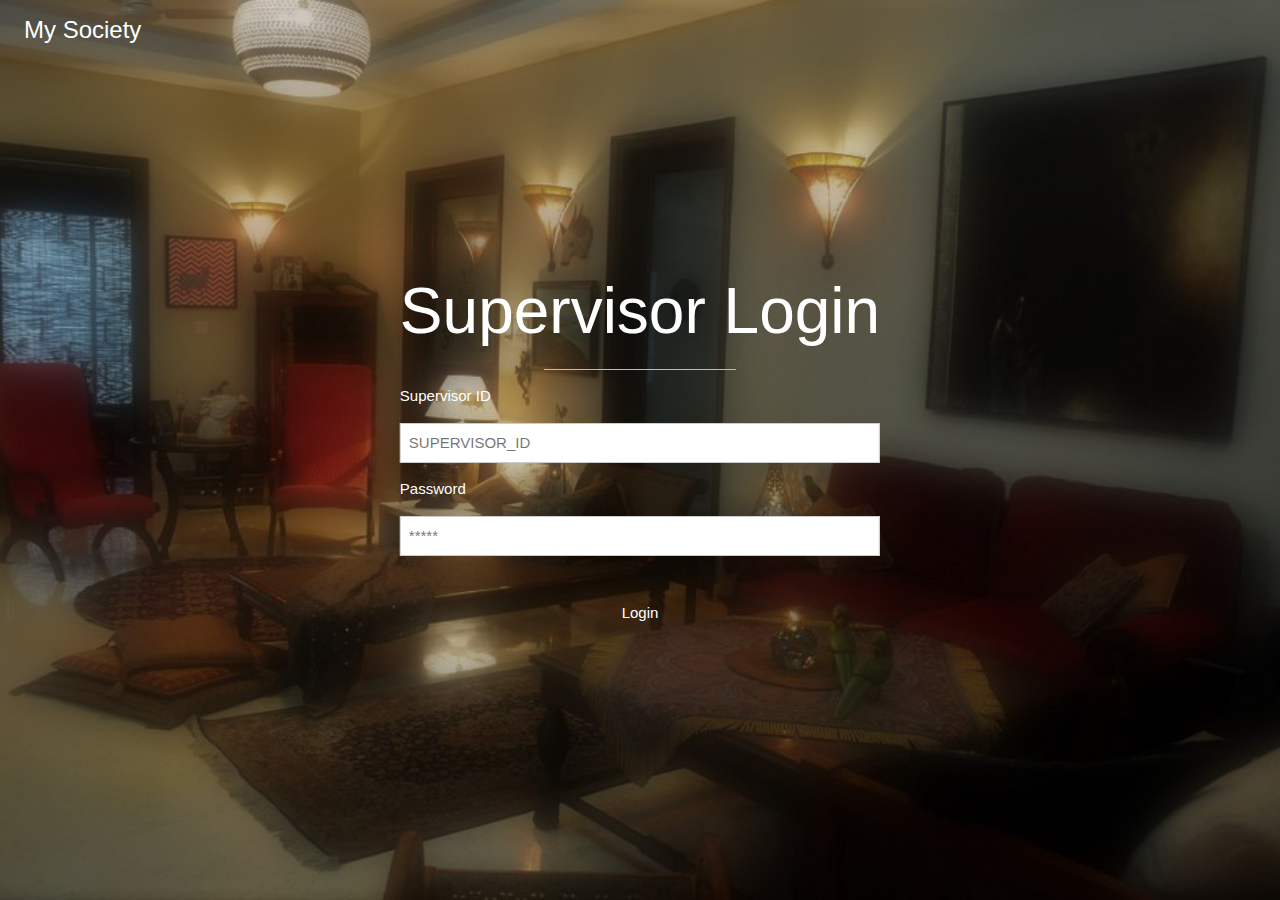
<file: supervisor.html>
<!DOCTYPE html>
<html>
<title>Supervisor</title>
<meta charset="UTF-8">
<meta name="viewport" content="width=device-width, initial-scale=1">
<link rel="stylesheet" type="text/css" href="css/homecss.css">
<link rel="stylesheet" type="text/css" href="css/font.css">
<link rel="stylesheet" type="text/css" href="css/supervisor.css">

<body>

<div class="bgimg w3-display-container w3-animate-opacity w3-text-white">
  <div class="w3-display-topleft w3-padding-large w3-xlarge">
    My Society
  </div>
  <div class="w3-display-middle">
    <h1 class="w3-jumbo w3-animate-top">Supervisor Login</h1>
    <hr class="w3-border-grey" style="margin:auto;width:40%">
    <form action="#">
      <p><label>Supervisor ID</label></p>
      <input class="w3-input w3-border" type="text" placeholder="SUPERVISOR_ID" name="SuperID" required>          
      <p><label>Password</label></p>
      <input class="w3-input w3-border" type="password" placeholder="*****" name="Password" required> <br>
      <p><button class="w3-button w3-block w3-center" type="submit">Login</button></p>
    </form>
  </div>
 
</div>

</body>
</html>
</file>
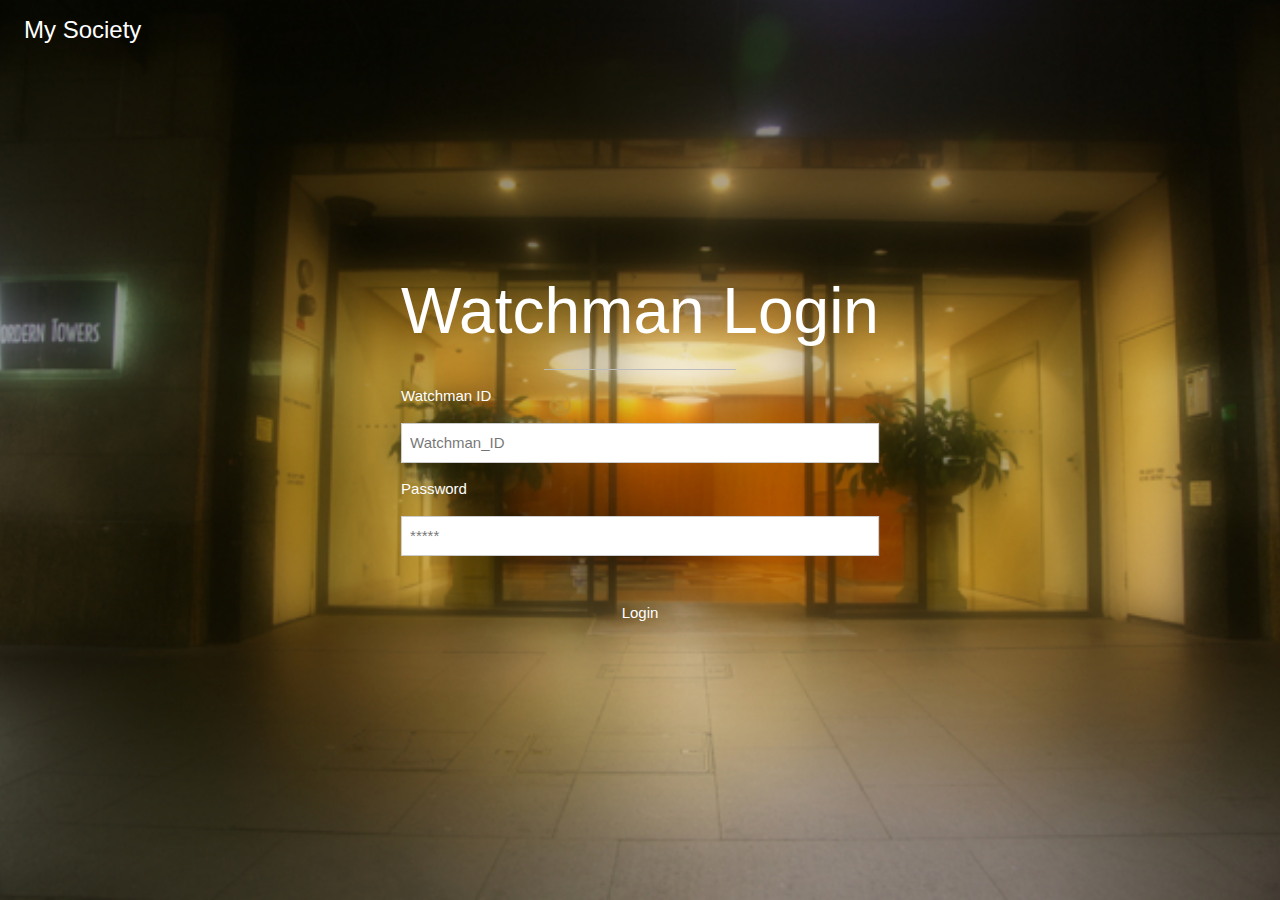
<file: watchman.html>
<!DOCTYPE html>
<html>
<title>Supervisor</title>
<meta charset="UTF-8">
<meta name="viewport" content="width=device-width, initial-scale=1">
<link rel="stylesheet" type="text/css" href="css/homecss.css">
<link rel="stylesheet" type="text/css" href="css/font.css">
<link rel="stylesheet" type="text/css" href="css/watchman.css">

<body>

<div class="bgimg w3-display-container w3-animate-opacity w3-text-white">
  <div class="w3-display-topleft w3-padding-large w3-xlarge">
    My Society
  </div>
  <div class="w3-display-middle">
    <h1 class="w3-jumbo w3-animate-top">Watchman Login</h1>
    <hr class="w3-border-grey" style="margin:auto;width:40%">
    <form action="#" >
      <p><label>Watchman ID</label></p>
      <input class="w3-input w3-border" type="text" placeholder="Watchman_ID" name="SuperID" required>          
      <p><label>Password</label></p>
      <input class="w3-input w3-border" type="password" placeholder="*****" name="Password" required> <br>
      <p><button class="w3-button w3-block w3-center" type="submit">Login</button></p>
    </form>
  </div>
 
</div>

</body>
</html>
</file>
<file: css/font.css>
/* latin-ext */
@font-face {
  font-family: 'Lato';
  font-style: normal;
  font-weight: 400;
  src: local('Lato Regular'), local('Lato-Regular'), url(https://fonts.gstatic.com/s/lato/v14/UyBMtLsHKBKXelqf4x7VRQ.woff2) format('woff2');
  unicode-range: U+0100-024F, U+1E00-1EFF, U+20A0-20AB, U+20AD-20CF, U+2C60-2C7F, U+A720-A7FF;
}
/* latin */
@font-face {
  font-family: 'Lato';
  font-style: normal;
  font-weight: 400;
  src: local('Lato Regular'), local('Lato-Regular'), url(https://fonts.gstatic.com/s/lato/v14/1YwB1sO8YE1Lyjf12WNiUA.woff2) format('woff2');
  unicode-range: U+0000-00FF, U+0131, U+0152-0153, U+02C6, U+02DA, U+02DC, U+2000-206F, U+2074, U+20AC, U+2212, U+2215;
}
</file>
<file: css/supervisor.css>
body,h1 {font-family: "Raleway", sans-serif}
body, html {height: 100%}
.bgimg {
    background-image: url('../images/supervisor.jpg');
    min-height: 100%;
    background-position: center;
    background-size: cover;
}
</file>
<file: css/watchman.css>
body,h1 {font-family: "Raleway", sans-serif}
body, html {height: 100%}
.bgimg {
    background-image: url('../images/watchman.jpg');
    min-height: 100%;
    background-position: center;
    background-size: cover;
}
</file>
<file: css/homecss.css>
/* W3.CSS 4.05 October 2017 by Jan Egil and Borge Refsnes */
html{box-sizing:border-box}*,*:before,*:after{box-sizing:inherit}
/* Extract from normalize.css by Nicolas Gallagher and Jonathan Neal git.io/normalize */
html{-ms-text-size-adjust:100%;-webkit-text-size-adjust:100%}body{margin:0}
article,aside,details,figcaption,figure,footer,header,main,menu,nav,section,summary{display:block}
audio,canvas,progress,video{display:inline-block}progress{vertical-align:baseline}
audio:not([controls]){display:none;height:0}[hidden],template{display:none}
a{background-color:transparent;-webkit-text-decoration-skip:objects}
a:active,a:hover{outline-width:0}abbr[title]{border-bottom:none;text-decoration:underline;text-decoration:underline dotted}
dfn{font-style:italic}mark{background:#ff0;color:#000}
small{font-size:80%}sub,sup{font-size:75%;line-height:0;position:relative;vertical-align:baseline}
sub{bottom:-0.25em}sup{top:-0.5em}figure{margin:1em 40px}img{border-style:none}svg:not(:root){overflow:hidden}
code,kbd,pre,samp{font-family:monospace,monospace;font-size:1em}hr{box-sizing:content-box;height:0;overflow:visible}
button,input,select,textarea{font:inherit;margin:0}optgroup{font-weight:bold}
button,input{overflow:visible}button,select{text-transform:none}
button,html [type=button],[type=reset],[type=submit]{-webkit-appearance:button}
button::-moz-focus-inner, [type=button]::-moz-focus-inner, [type=reset]::-moz-focus-inner, [type=submit]::-moz-focus-inner{border-style:none;padding:0}
button:-moz-focusring, [type=button]:-moz-focusring, [type=reset]:-moz-focusring, [type=submit]:-moz-focusring{outline:1px dotted ButtonText}
fieldset{border:1px solid #c0c0c0;margin:0 2px;padding:.35em .625em .75em}
legend{color:inherit;display:table;max-width:100%;padding:0;white-space:normal}textarea{overflow:auto}
[type=checkbox],[type=radio]{padding:0}
[type=number]::-webkit-inner-spin-button,[type=number]::-webkit-outer-spin-button{height:auto}
[type=search]{-webkit-appearance:textfield;outline-offset:-2px}
[type=search]::-webkit-search-cancel-button,[type=search]::-webkit-search-decoration{-webkit-appearance:none}
::-webkit-input-placeholder{color:inherit;opacity:0.54}
::-webkit-file-upload-button{-webkit-appearance:button;font:inherit}
/* End extract */
html,body{font-family:Verdana,sans-serif;font-size:15px;line-height:1.5}html{overflow-x:hidden}
h1{font-size:36px}h2{font-size:30px}h3{font-size:24px}h4{font-size:20px}h5{font-size:18px}h6{font-size:16px}.w3-serif{font-family:serif}
h1,h2,h3,h4,h5,h6{font-family:"Segoe UI",Arial,sans-serif;font-weight:400;margin:10px 0}.w3-wide{letter-spacing:4px}
hr{border:0;border-top:1px solid #eee;margin:20px 0}
.w3-image{max-width:100%;height:auto}img{margin-bottom:-5px}a{color:inherit}
.w3-table,.w3-table-all{border-collapse:collapse;border-spacing:0;width:100%;display:table}.w3-table-all{border:1px solid #ccc}
.w3-bordered tr,.w3-table-all tr{border-bottom:1px solid #ddd}.w3-striped tbody tr:nth-child(even){background-color:#f1f1f1}
.w3-table-all tr:nth-child(odd){background-color:#fff}.w3-table-all tr:nth-child(even){background-color:#f1f1f1}
.w3-hoverable tbody tr:hover,.w3-ul.w3-hoverable li:hover{background-color:#ccc}.w3-centered tr th,.w3-centered tr td{text-align:center}
.w3-table td,.w3-table th,.w3-table-all td,.w3-table-all th{padding:8px 8px;display:table-cell;text-align:left;vertical-align:top}
.w3-table th:first-child,.w3-table td:first-child,.w3-table-all th:first-child,.w3-table-all td:first-child{padding-left:16px}
.w3-btn,.w3-button{border:none;display:inline-block;outline:0;padding:8px 16px;vertical-align:middle;overflow:hidden;text-decoration:none;color:inherit;background-color:inherit;text-align:center;cursor:pointer;white-space:nowrap}
.w3-btn:hover{box-shadow:0 8px 16px 0 rgba(0,0,0,0.2),0 6px 20px 0 rgba(0,0,0,0.19)}
.w3-btn,.w3-button{-webkit-touch-callout:none;-webkit-user-select:none;-khtml-user-select:none;-moz-user-select:none;-ms-user-select:none;user-select:none}   
.w3-disabled,.w3-btn:disabled,.w3-button:disabled{cursor:not-allowed;opacity:0.3}.w3-disabled *,:disabled *{pointer-events:none}
.w3-btn.w3-disabled:hover,.w3-btn:disabled:hover{box-shadow:none}
.w3-badge,.w3-tag{background-color:#000;color:#fff;display:inline-block;padding-left:8px;padding-right:8px;text-align:center}.w3-badge{border-radius:50%}
.w3-ul{list-style-type:none;padding:0;margin:0}.w3-ul li{padding:8px 16px;border-bottom:1px solid #ddd}.w3-ul li:last-child{border-bottom:none}
.w3-tooltip,.w3-display-container{position:relative}.w3-tooltip .w3-text{display:none}.w3-tooltip:hover .w3-text{display:inline-block}
.w3-ripple:active{opacity:0.5}.w3-ripple{transition:opacity 0s}
.w3-input{padding:8px;display:block;border:none;border-bottom:1px solid #ccc;width:100%}
.w3-select{padding:9px 0;width:100%;border:none;border-bottom:1px solid #ccc}
.w3-dropdown-click,.w3-dropdown-hover{position:relative;display:inline-block;cursor:pointer}
.w3-dropdown-hover:hover .w3-dropdown-content{display:block;z-index:1}
.w3-dropdown-hover:first-child,.w3-dropdown-click:hover{background-color:#ccc;color:#000}
.w3-dropdown-hover:hover > .w3-button:first-child,.w3-dropdown-click:hover > .w3-button:first-child{background-color:#ccc;color:#000}
.w3-dropdown-content{cursor:auto;color:#000;background-color:#fff;display:none;position:absolute;min-width:160px;margin:0;padding:0}
.w3-check,.w3-radio{width:24px;height:24px;position:relative;top:6px}
.w3-sidebar{height:100%;width:200px;background-color:#fff;position:fixed!important;z-index:1;overflow:auto}
.w3-bar-block .w3-dropdown-hover,.w3-bar-block .w3-dropdown-click{width:100%}
.w3-bar-block .w3-dropdown-hover .w3-dropdown-content,.w3-bar-block .w3-dropdown-click .w3-dropdown-content{min-width:100%}
.w3-bar-block .w3-dropdown-hover .w3-button,.w3-bar-block .w3-dropdown-click .w3-button{width:100%;text-align:left;padding:8px 16px}
.w3-main,#main{transition:margin-left .4s}
.w3-modal{z-index:3;display:none;padding-top:100px;position:fixed;left:0;top:0;width:100%;height:100%;overflow:auto;background-color:rgb(0,0,0);background-color:rgba(0,0,0,0.4)}
.w3-modal-content{margin:auto;background-color:#fff;position:relative;padding:0;outline:0;width:600px}
.w3-bar{width:100%;overflow:hidden}.w3-center .w3-bar{display:inline-block;width:auto}
.w3-bar .w3-bar-item{padding:8px 16px;float:left;width:auto;border:none;outline:none;display:block}
.w3-bar .w3-dropdown-hover,.w3-bar .w3-dropdown-click{position:static;float:left}
.w3-bar .w3-button{white-space:normal}
.w3-bar-block .w3-bar-item{width:100%;display:block;padding:8px 16px;text-align:left;border:none;outline:none;white-space:normal;float:none}
.w3-bar-block.w3-center .w3-bar-item{text-align:center}.w3-block{display:block;width:100%}
.w3-responsive{display:block;overflow-x:auto}
.w3-container:after,.w3-container:before,.w3-panel:after,.w3-panel:before,.w3-row:after,.w3-row:before,.w3-row-padding:after,.w3-row-padding:before,
.w3-cell-row:before,.w3-cell-row:after,.w3-clear:after,.w3-clear:before,.w3-bar:before,.w3-bar:after{content:"";display:table;clear:both}
.w3-col,.w3-half,.w3-third,.w3-twothird,.w3-threequarter,.w3-quarter{float:left;width:100%}
.w3-col.s1{width:8.33333%}.w3-col.s2{width:16.66666%}.w3-col.s3{width:24.99999%}.w3-col.s4{width:33.33333%}
.w3-col.s5{width:41.66666%}.w3-col.s6{width:49.99999%}.w3-col.s7{width:58.33333%}.w3-col.s8{width:66.66666%}
.w3-col.s9{width:74.99999%}.w3-col.s10{width:83.33333%}.w3-col.s11{width:91.66666%}.w3-col.s12{width:99.99999%}
@media (min-width:601px){.w3-col.m1{width:8.33333%}.w3-col.m2{width:16.66666%}.w3-col.m3,.w3-quarter{width:24.99999%}.w3-col.m4,.w3-third{width:33.33333%}
.w3-col.m5{width:41.66666%}.w3-col.m6,.w3-half{width:49.99999%}.w3-col.m7{width:58.33333%}.w3-col.m8,.w3-twothird{width:66.66666%}
.w3-col.m9,.w3-threequarter{width:74.99999%}.w3-col.m10{width:83.33333%}.w3-col.m11{width:91.66666%}.w3-col.m12{width:99.99999%}}
@media (min-width:993px){.w3-col.l1{width:8.33333%}.w3-col.l2{width:16.66666%}.w3-col.l3{width:24.99999%}.w3-col.l4{width:33.33333%}
.w3-col.l5{width:41.66666%}.w3-col.l6{width:49.99999%}.w3-col.l7{width:58.33333%}.w3-col.l8{width:66.66666%}
.w3-col.l9{width:74.99999%}.w3-col.l10{width:83.33333%}.w3-col.l11{width:91.66666%}.w3-col.l12{width:99.99999%}}
.w3-content{max-width:980px;margin:auto}.w3-rest{overflow:hidden}
.w3-cell-row{display:table;width:100%}.w3-cell{display:table-cell}
.w3-cell-top{vertical-align:top}.w3-cell-middle{vertical-align:middle}.w3-cell-bottom{vertical-align:bottom}
.w3-hide{display:none!important}.w3-show-block,.w3-show{display:block!important}.w3-show-inline-block{display:inline-block!important}
@media (max-width:600px){.w3-modal-content{margin:0 10px;width:auto!important}.w3-modal{padding-top:30px}
.w3-dropdown-hover.w3-mobile .w3-dropdown-content,.w3-dropdown-click.w3-mobile .w3-dropdown-content{position:relative}	
.w3-hide-small{display:none!important}.w3-mobile{display:block;width:100%!important}.w3-bar-item.w3-mobile,.w3-dropdown-hover.w3-mobile,.w3-dropdown-click.w3-mobile{text-align:center}
.w3-dropdown-hover.w3-mobile,.w3-dropdown-hover.w3-mobile .w3-btn,.w3-dropdown-hover.w3-mobile .w3-button,.w3-dropdown-click.w3-mobile,.w3-dropdown-click.w3-mobile .w3-btn,.w3-dropdown-click.w3-mobile .w3-button{width:100%}}
@media (max-width:768px){.w3-modal-content{width:500px}.w3-modal{padding-top:50px}}
@media (min-width:993px){.w3-modal-content{width:900px}.w3-hide-large{display:none!important}.w3-sidebar.w3-collapse{display:block!important}}
@media (max-width:992px) and (min-width:601px){.w3-hide-medium{display:none!important}}
@media (max-width:992px){.w3-sidebar.w3-collapse{display:none}.w3-main{margin-left:0!important;margin-right:0!important}}
.w3-top,.w3-bottom{position:fixed;width:100%;z-index:1}.w3-top{top:0}.w3-bottom{bottom:0}
.w3-overlay{position:fixed;display:none;width:100%;height:100%;top:0;left:0;right:0;bottom:0;background-color:rgba(0,0,0,0.5);z-index:2}
.w3-display-topleft{position:absolute;left:0;top:0}.w3-display-topright{position:absolute;right:0;top:0}
.w3-display-bottomleft{position:absolute;left:0;bottom:0}.w3-display-bottomright{position:absolute;right:0;bottom:0}
.w3-display-middle{position:absolute;top:50%;left:50%;transform:translate(-50%,-50%);-ms-transform:translate(-50%,-50%)}
.w3-display-left{position:absolute;top:50%;left:0%;transform:translate(0%,-50%);-ms-transform:translate(-0%,-50%)}
.w3-display-right{position:absolute;top:50%;right:0%;transform:translate(0%,-50%);-ms-transform:translate(0%,-50%)}
.w3-display-topmiddle{position:absolute;left:50%;top:0;transform:translate(-50%,0%);-ms-transform:translate(-50%,0%)}
.w3-display-bottommiddle{position:absolute;left:50%;bottom:0;transform:translate(-50%,0%);-ms-transform:translate(-50%,0%)}
.w3-display-container:hover .w3-display-hover{display:block}.w3-display-container:hover span.w3-display-hover{display:inline-block}.w3-display-hover{display:none}
.w3-display-position{position:absolute}
.w3-circle{border-radius:50%}
.w3-round-small{border-radius:2px}.w3-round,.w3-round-medium{border-radius:4px}.w3-round-large{border-radius:8px}.w3-round-xlarge{border-radius:16px}.w3-round-xxlarge{border-radius:32px}
.w3-row-padding,.w3-row-padding>.w3-half,.w3-row-padding>.w3-third,.w3-row-padding>.w3-twothird,.w3-row-padding>.w3-threequarter,.w3-row-padding>.w3-quarter,.w3-row-padding>.w3-col{padding:0 8px}
.w3-container,.w3-panel{padding:0.01em 16px}.w3-panel{margin-top:16px;margin-bottom:16px}
.w3-code,.w3-codespan{font-family:Consolas,"courier new";font-size:16px}
.w3-code{width:auto;background-color:#fff;padding:8px 12px;border-left:4px solid #4CAF50;word-wrap:break-word}
.w3-codespan{color:crimson;background-color:#f1f1f1;padding-left:4px;padding-right:4px;font-size:110%}
.w3-card,.w3-card-2{box-shadow:0 2px 5px 0 rgba(0,0,0,0.16),0 2px 10px 0 rgba(0,0,0,0.12)}
.w3-card-4,.w3-hover-shadow:hover{box-shadow:0 4px 10px 0 rgba(0,0,0,0.2),0 4px 20px 0 rgba(0,0,0,0.19)}
.w3-spin{animation:w3-spin 2s infinite linear}@keyframes w3-spin{0%{transform:rotate(0deg)}100%{transform:rotate(359deg)}}
.w3-animate-fading{animation:fading 10s infinite}@keyframes fading{0%{opacity:0}50%{opacity:1}100%{opacity:0}}
.w3-animate-opacity{animation:opac 0.8s}@keyframes opac{from{opacity:0} to{opacity:1}}
.w3-animate-top{position:relative;animation:animatetop 0.4s}@keyframes animatetop{from{top:-300px;opacity:0} to{top:0;opacity:1}}
.w3-animate-left{position:relative;animation:animateleft 0.4s}@keyframes animateleft{from{left:-300px;opacity:0} to{left:0;opacity:1}}
.w3-animate-right{position:relative;animation:animateright 0.4s}@keyframes animateright{from{right:-300px;opacity:0} to{right:0;opacity:1}}
.w3-animate-bottom{position:relative;animation:animatebottom 0.4s}@keyframes animatebottom{from{bottom:-300px;opacity:0} to{bottom:0;opacity:1}}
.w3-animate-zoom {animation:animatezoom 0.6s}@keyframes animatezoom{from{transform:scale(0)} to{transform:scale(1)}}
.w3-animate-input{transition:width 0.4s ease-in-out}.w3-animate-input:focus{width:100%!important}
.w3-opacity,.w3-hover-opacity:hover{opacity:0.60}.w3-opacity-off,.w3-hover-opacity-off:hover{opacity:1}
.w3-opacity-max{opacity:0.25}.w3-opacity-min{opacity:0.75}
.w3-greyscale-max,.w3-grayscale-max,.w3-hover-greyscale:hover,.w3-hover-grayscale:hover{filter:grayscale(100%)}
.w3-greyscale,.w3-grayscale{filter:grayscale(75%)}.w3-greyscale-min,.w3-grayscale-min{filter:grayscale(50%)}
.w3-sepia{filter:sepia(75%)}.w3-sepia-max,.w3-hover-sepia:hover{filter:sepia(100%)}.w3-sepia-min{filter:sepia(50%)}
.w3-tiny{font-size:10px!important}.w3-small{font-size:12px!important}.w3-medium{font-size:15px!important}.w3-large{font-size:18px!important}
.w3-xlarge{font-size:24px!important}.w3-xxlarge{font-size:36px!important}.w3-xxxlarge{font-size:48px!important}.w3-jumbo{font-size:64px!important}
.w3-left-align{text-align:left!important}.w3-right-align{text-align:right!important}.w3-justify{text-align:justify!important}.w3-center{text-align:center!important}
.w3-border-0{border:0!important}.w3-border{border:1px solid #ccc!important}
.w3-border-top{border-top:1px solid #ccc!important}.w3-border-bottom{border-bottom:1px solid #ccc!important}
.w3-border-left{border-left:1px solid #ccc!important}.w3-border-right{border-right:1px solid #ccc!important}
.w3-topbar{border-top:6px solid #ccc!important}.w3-bottombar{border-bottom:6px solid #ccc!important}
.w3-leftbar{border-left:6px solid #ccc!important}.w3-rightbar{border-right:6px solid #ccc!important}
.w3-section,.w3-code{margin-top:16px!important;margin-bottom:16px!important}
.w3-margin{margin:16px!important}.w3-margin-top{margin-top:16px!important}.w3-margin-bottom{margin-bottom:16px!important}
.w3-margin-left{margin-left:16px!important}.w3-margin-right{margin-right:16px!important}
.w3-padding-small{padding:4px 8px!important}.w3-padding{padding:8px 16px!important}.w3-padding-large{padding:12px 24px!important}
.w3-padding-16{padding-top:16px!important;padding-bottom:16px!important}.w3-padding-24{padding-top:24px!important;padding-bottom:24px!important}
.w3-padding-32{padding-top:32px!important;padding-bottom:32px!important}.w3-padding-48{padding-top:48px!important;padding-bottom:48px!important}
.w3-padding-64{padding-top:64px!important;padding-bottom:64px!important}
.w3-left{float:left!important}.w3-right{float:right!important}
.w3-button:hover{color:#000!important;background-color:!important}
.w3-transparent,.w3-hover-none:hover{background-color:transparent!important}
.w3-hover-none:hover{box-shadow:none!important}
/* Colors */
.w3-amber,.w3-hover-amber:hover{color:#000!important;background-color:#ffc107!important}
.w3-aqua,.w3-hover-aqua:hover{color:#000!important;background-color:#00ffff!important}
.w3-blue,.w3-hover-blue:hover{color:#fff!important;background-color:#2196F3!important}
.w3-light-blue,.w3-hover-light-blue:hover{color:#000!important;background-color:#87CEEB!important}
.w3-brown,.w3-hover-brown:hover{color:#fff!important;background-color:#795548!important}
.w3-cyan,.w3-hover-cyan:hover{color:#000!important;background-color:#00bcd4!important}
.w3-blue-grey,.w3-hover-blue-grey:hover,.w3-blue-gray,.w3-hover-blue-gray:hover{color:#fff!important;background-color:#607d8b!important}
.w3-green,.w3-hover-green:hover{color:#fff!important;background-color:#4CAF50!important}
.w3-light-green,.w3-hover-light-green:hover{color:#000!important;background-color:#8bc34a!important}
.w3-indigo,.w3-hover-indigo:hover{color:#fff!important;background-color:#3f51b5!important}
.w3-khaki,.w3-hover-khaki:hover{color:#000!important;background-color:#f0e68c!important}
.w3-lime,.w3-hover-lime:hover{color:#000!important;background-color:#cddc39!important}
.w3-orange,.w3-hover-orange:hover{color:#000!important;background-color:#ff9800!important}
.w3-deep-orange,.w3-hover-deep-orange:hover{color:#fff!important;background-color:#ff5722!important}
.w3-pink,.w3-hover-pink:hover{color:#fff!important;background-color:#e91e63!important}
.w3-purple,.w3-hover-purple:hover{color:#fff!important;background-color:#9c27b0!important}
.w3-deep-purple,.w3-hover-deep-purple:hover{color:#fff!important;background-color:#673ab7!important}
.w3-red,.w3-hover-red:hover{color:#fff!important;background-color:#f44336!important}
.w3-sand,.w3-hover-sand:hover{color:#000!important;background-color:#fdf5e6!important}
.w3-teal,.w3-hover-teal:hover{color:#fff!important;background-color:#009688!important}
.w3-yellow,.w3-hover-yellow:hover{color:#000!important;background-color:#ffeb3b!important}
.w3-white,.w3-hover-white:hover{color:#000!important;background-color:#fff!important}
.w3-black,.w3-hover-black:hover{color:#fff!important;background-color:#000!important}
.w3-grey,.w3-hover-grey:hover,.w3-gray,.w3-hover-gray:hover{color:#000!important;background-color:#bbb!important}
.w3-light-grey,.w3-hover-light-grey:hover,.w3-light-gray,.w3-hover-light-gray:hover{color:#000!important;background-color:#f1f1f1!important}
.w3-dark-grey,.w3-hover-dark-grey:hover,.w3-dark-gray,.w3-hover-dark-gray:hover{color:#fff!important;background-color:#616161!important}
.w3-pale-red,.w3-hover-pale-red:hover{color:#000!important;background-color:#ffdddd!important}
.w3-pale-green,.w3-hover-pale-green:hover{color:#000!important;background-color:#ddffdd!important}
.w3-pale-yellow,.w3-hover-pale-yellow:hover{color:#000!important;background-color:#ffffcc!important}
.w3-pale-blue,.w3-hover-pale-blue:hover{color:#000!important;background-color:#ddffff!important}
.w3-text-red,.w3-hover-text-red:hover{color:#f44336!important}
.w3-text-green,.w3-hover-text-green:hover{color:#4CAF50!important}
.w3-text-blue,.w3-hover-text-blue:hover{color:#2196F3!important}
.w3-text-yellow,.w3-hover-text-yellow:hover{color:#ffeb3b!important}
.w3-text-white,.w3-hover-text-white:hover{color:#fff!important}
.w3-text-black,.w3-hover-text-black:hover{color:#000!important}
.w3-text-grey,.w3-hover-text-grey:hover,.w3-text-gray,.w3-hover-text-gray:hover{color:#757575!important}
.w3-text-amber{color:#ffc107!important}
.w3-text-aqua{color:#00ffff!important}
.w3-text-light-blue{color:#87CEEB!important}
.w3-text-brown{color:#795548!important}
.w3-text-cyan{color:#00bcd4!important}
.w3-text-blue-grey,.w3-text-blue-gray{color:#607d8b!important}
.w3-text-light-green{color:#8bc34a!important}
.w3-text-indigo{color:#3f51b5!important}
.w3-text-khaki{color:#b4aa50!important}
.w3-text-lime{color:#cddc39!important}
.w3-text-orange{color:#ff9800!important}
.w3-text-deep-orange{color:#ff5722!important}
.w3-text-pink{color:#e91e63!important}
.w3-text-purple{color:#9c27b0!important}
.w3-text-deep-purple{color:#673ab7!important}
.w3-text-sand{color:#fdf5e6!important}
.w3-text-teal{color:#009688!important}
.w3-text-light-grey,.w3-hover-text-light-grey:hover,.w3-text-light-gray,.w3-hover-text-light-gray:hover{color:#f1f1f1!important}
.w3-text-dark-grey,.w3-hover-text-dark-grey:hover,.w3-text-dark-gray,.w3-hover-text-dark-gray:hover{color:#3a3a3a!important}
.w3-border-red,.w3-hover-border-red:hover{border-color:#f44336!important}
.w3-border-green,.w3-hover-border-green:hover{border-color:#4CAF50!important}
.w3-border-blue,.w3-hover-border-blue:hover{border-color:#2196F3!important}
.w3-border-yellow,.w3-hover-border-yellow:hover{border-color:#ffeb3b!important}
.w3-border-white,.w3-hover-border-white:hover{border-color:#fff!important}
.w3-border-black,.w3-hover-border-black:hover{border-color:#000!important}
.w3-border-grey,.w3-hover-border-grey:hover,.w3-border-gray,.w3-hover-border-gray:hover{border-color:#bbb!important}
</file>
